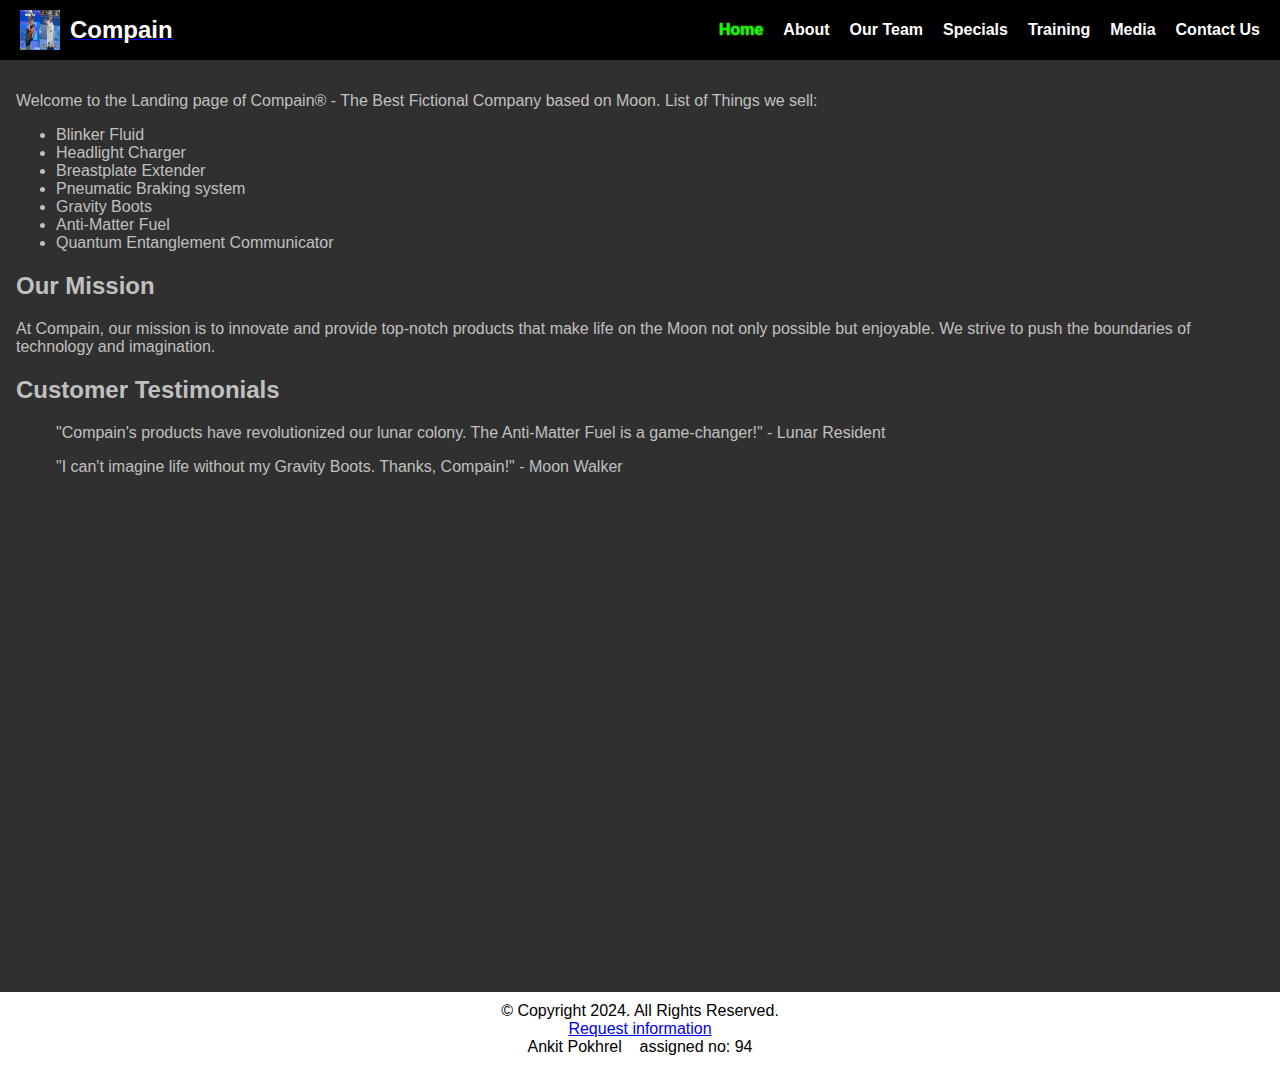
<file: index.html>
<!DOCTYPE html>
<html lang="en">
<head>
    <title>Compain | Landing Page</title>
    <meta charset="UTF-8">
    <meta name="viewport" content="width=device-width, initial-scale=1.0">
    <link rel="stylesheet" href="css/styles.css">
    <link rel="stylesheet" href="css/styles.css">
    <link rel="apple-touch-icon" sizes="180x180" href="favicon_io/apple-touch-icon.png">
<link rel="icon" type="image/png" sizes="32x32" href="favicon_io/favicon-32x32.png">
<link rel="icon" type="image/png" sizes="16x16" href="favicon_io/favicon-16x16.png">
<link rel="manifest" href="favicon_io/site.webmanifest">

</head>
<body style="height:100vh;">
    <!-- Name: Ankit Pokhrel; student number:c0953078  -->

    <header>
        <nav class="navbar">
            <div class="navbar-brand">
                <img src="images/947tbj.jpg" alt="Company Banner image" class="brand-img">
                <a href="/"><span class="brand-name">Compain</span></a>
            </div>
            <button class="navbar-toggler" onclick="toggleMenu()">☰</button>
            <div class="navbar-links" id="navbarLinks">
                <a href="#" class="active">Home</a>
                <a href="about.html">About</a>
                <a href="team.html">Our Team</a>
                <a href="specials.html">Specials</a>
                <a href="training.html">Training</a>
                <a href="media.html">Media</a>
                 <a href="contact.html">Contact Us</a>
            </div>
        </nav>
    </header>
    

    <main style="height:100vh;">
        <section>
            <p>
                Welcome to the Landing page of Compain&reg; - The Best Fictional Company based on Moon. 
                List of Things we sell: 
            </p>
            <ul>
                <li>Blinker Fluid</li>
                <li>Headlight Charger</li>
                <li>Breastplate Extender</li>
                <li>Pneumatic Braking system</li>
                <li>Gravity Boots</li>
                <li>Anti-Matter Fuel</li>
                <li>Quantum Entanglement Communicator</li>
            </ul>
        </section>
        <section>
            <h2>Our Mission</h2>
            <p>
                At Compain, our mission is to innovate and provide top-notch products that make life on the Moon not only possible but enjoyable. We strive to push the boundaries of technology and imagination.
            </p>
        </section>
        <section>
            <h2>Customer Testimonials</h2>
            <blockquote>
                "Compain's products have revolutionized our lunar colony. The Anti-Matter Fuel is a game-changer!" - Lunar Resident
            </blockquote>
            <blockquote>
                "I can't imagine life without my Gravity Boots. Thanks, Compain!" - Moon Walker
            </blockquote>
        </section>
    </main>
    

    <footer style="bottom:0px;">
        &copy; Copyright 2024. All Rights Reserved.<br> 
        <a href="mailto:info@compain.com">Request information</a><br>
        Ankit Pokhrel&nbsp; &nbsp;  assigned no: 94
    </footer>
    <script>
        // Toggle mobile menu visibility
        function toggleMenu() {
            const links = document.getElementById("navbarLinks");
            links.classList.toggle("show");
        }
    </script>
</body>
</html>
</file>
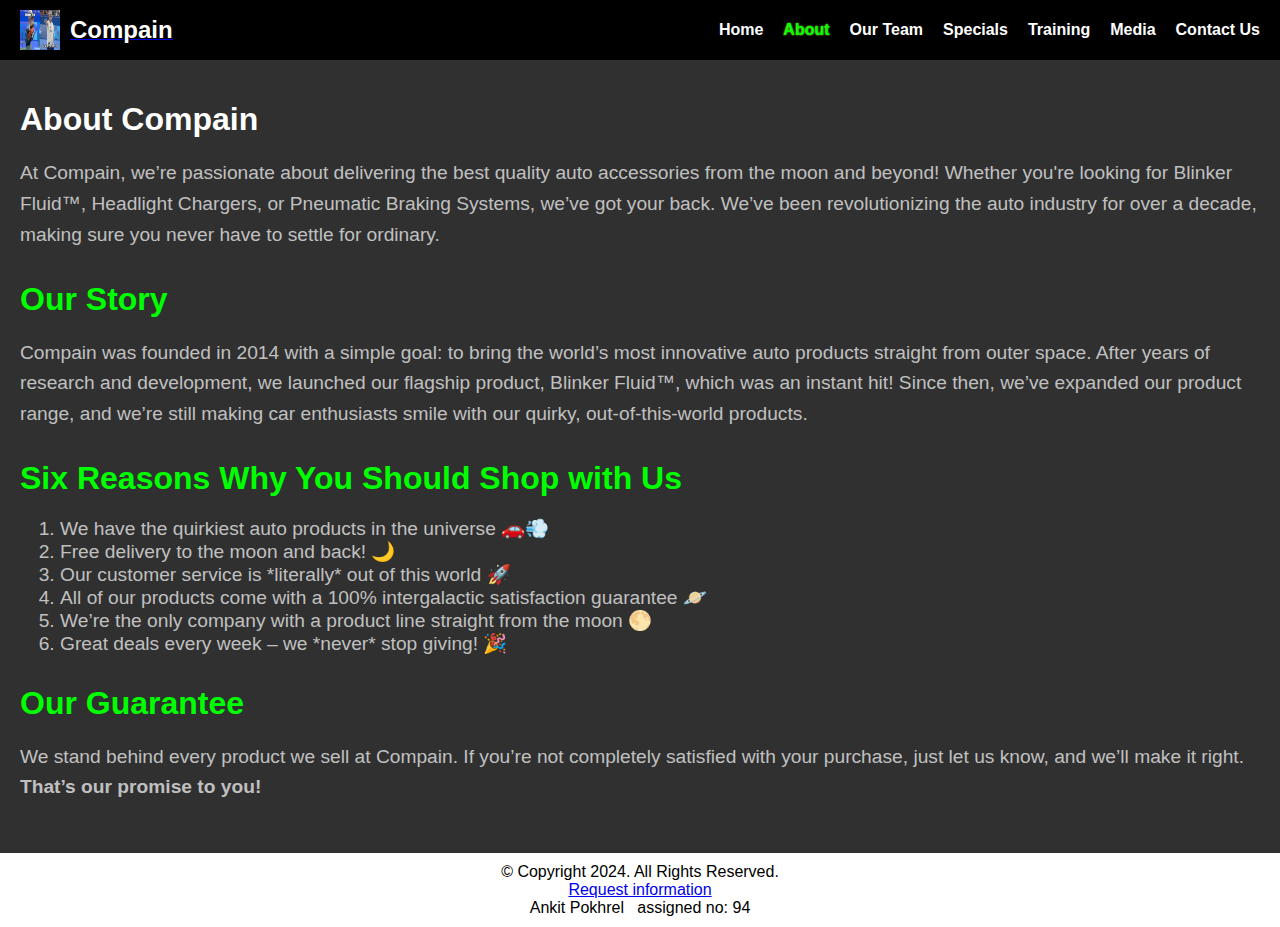
<file: about.html>
<!DOCTYPE html>
<html lang="en">
<head>
    <title>About | Compain</title>
    <meta charset="UTF-8">
    <meta name="viewport" content="width=device-width, initial-scale=1.0">
    <link rel="stylesheet" href="css/styles.css">
    <link rel="stylesheet" href="css/about.css">
    <link rel="apple-touch-icon" sizes="180x180" href="favicon_io/apple-touch-icon.png">
<link rel="icon" type="image/png" sizes="32x32" href="favicon_io/favicon-32x32.png">
<link rel="icon" type="image/png" sizes="16x16" href="favicon_io/favicon-16x16.png">
<link rel="manifest" href="favicon_io/site.webmanifest">
</head>
<body>
    <!-- Name: Ankit Pokhrel; student number:c0953078  -->

    <header>
        <nav class="navbar">
            <div class="navbar-brand">
                <img src="images/947tbj.jpg" alt="Company Banner image" class="brand-img">
                <a href="/"><span class="brand-name">Compain</span></a>
            </div>
            <button class="navbar-toggler" onclick="toggleMenu()">☰</button>
            <div class="navbar-links" id="navbarLinks">
                <a href="index.html">Home</a>
                <a href="#" class="active">About</a>
                <a href="team.html">Our Team</a>
                <a href="specials.html">Specials</a>
                <a href="training.html">Training</a>
                <a href="media.html">Media</a>
                 <a href="contact.html">Contact Us</a>
            </div>
        </nav>
    </header>

    <main>
        <div class="about-section">
            <h1>About Compain</h1>
            <p>At Compain, we’re passionate about delivering the best quality auto accessories from the moon and beyond! Whether you're looking for Blinker Fluid™, Headlight Chargers, or Pneumatic Braking Systems, we’ve got your back. We’ve been revolutionizing the auto industry for over a decade, making sure you never have to settle for ordinary.</p>
        </div>

        <div class="story-section">
            <h2>Our Story</h2>
            <p>Compain was founded in 2014 with a simple goal: to bring the world’s most innovative auto products straight from outer space. After years of research and development, we launched our flagship product, Blinker Fluid™, which was an instant hit! Since then, we’ve expanded our product range, and we’re still making car enthusiasts smile with our quirky, out-of-this-world products.</p>
        </div>

        <div class="reasons-section">
            <h2>Six Reasons Why You Should Shop with Us</h2>
            <ol>
                <li>We have the quirkiest auto products in the universe 🚗💨</li>
                <li>Free delivery to the moon and back! 🌙</li>
                <li>Our customer service is *literally* out of this world 🚀</li>
                <li>All of our products come with a 100% intergalactic satisfaction guarantee 🪐</li>
                <li>We’re the only company with a product line straight from the moon 🌕</li>
                <li>Great deals every week – we *never* stop giving! 🎉</li>
            </ol>
        </div>

        <div class="guarantee-section">
            <h2>Our Guarantee</h2>
            <p>We stand behind every product we sell at Compain. If you’re not completely satisfied with your purchase, just let us know, and we’ll make it right. <br><strong>That’s our promise to you!</strong></p>
        </div>
    </main>

    <footer>
        &copy; Copyright 2024. All Rights Reserved.<br>
        <a href="mailto:info@compain.com">Request information</a><br>
        Ankit Pokhrel&nbsp; &nbsp;assigned no: 94
    </footer>

    <script>
        // Toggle mobile menu visibility
        function toggleMenu() {
            const links = document.getElementById("navbarLinks");
            links.classList.toggle("show");
        }
    </script>
</body>
</html>
</file>
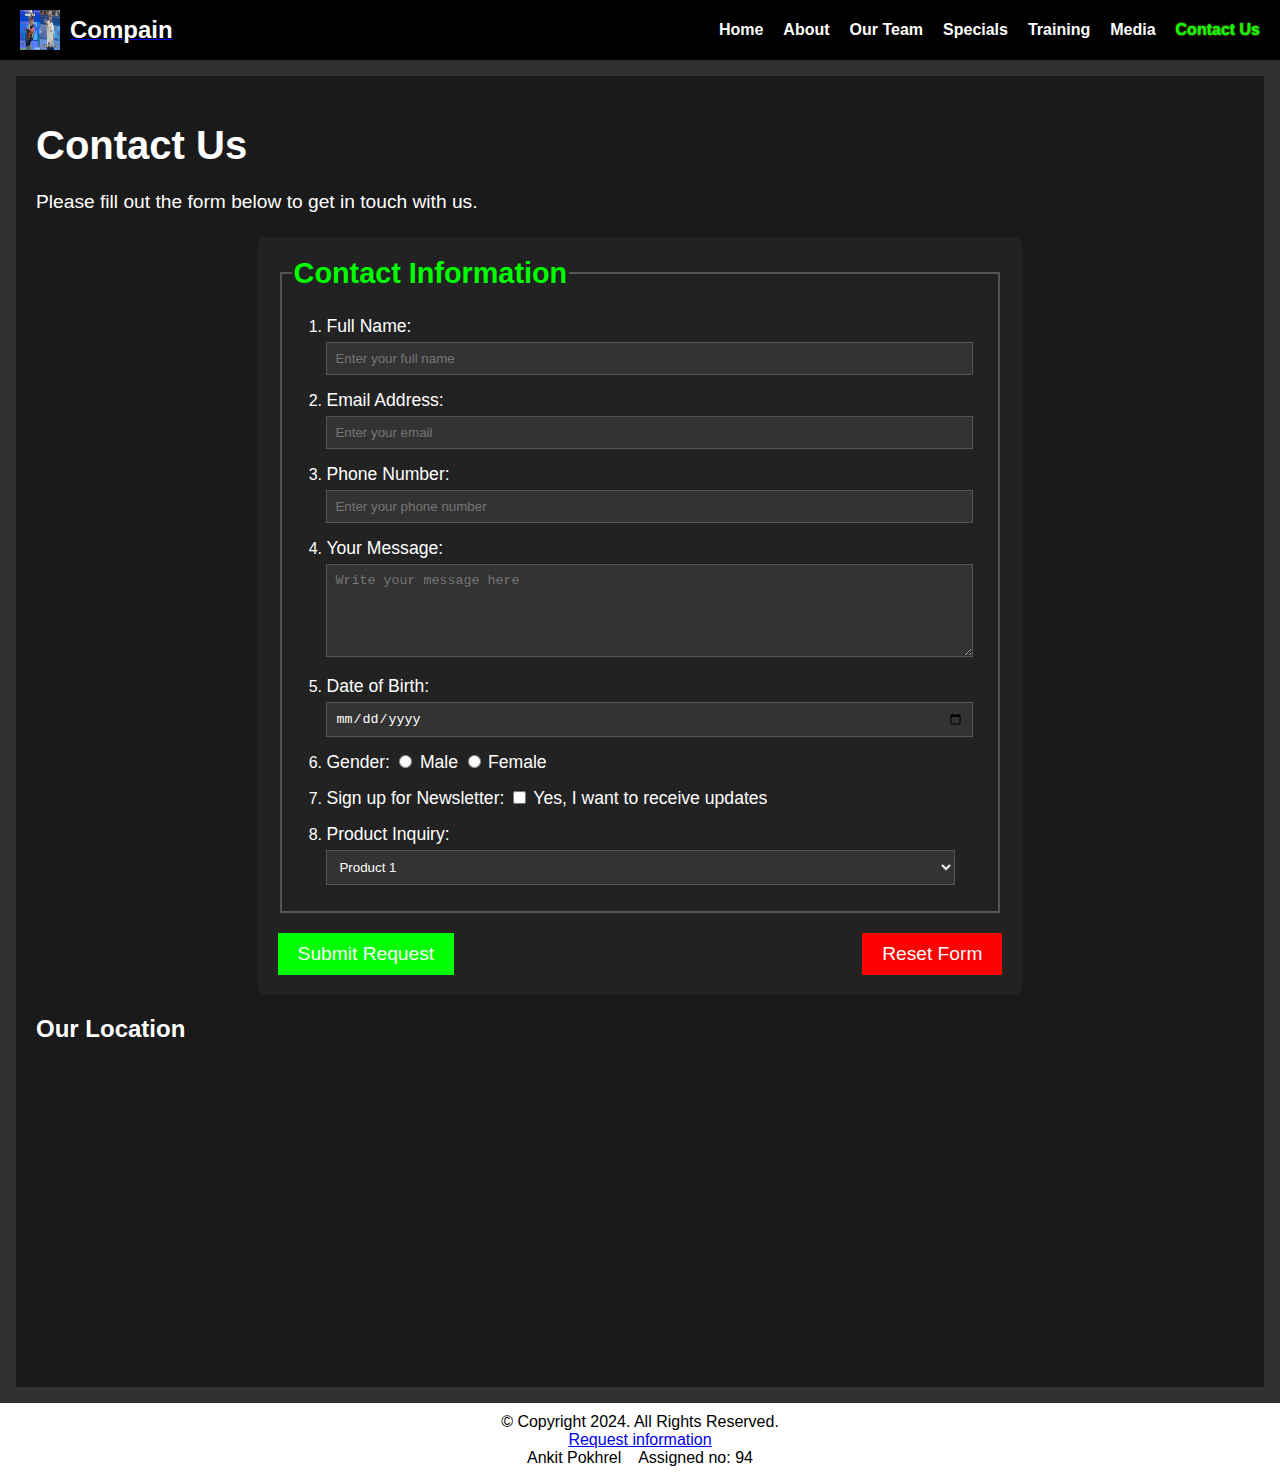
<file: contact.html>
<!DOCTYPE html>
<html lang="en">
<head>
    <meta charset="UTF-8">
    <meta name="viewport" content="width=device-width, initial-scale=1.0">
    <title>Contact Us | Compain</title>
    <link rel="stylesheet" href="css/styles.css">
    
    <link rel="stylesheet" href="css/contact.css">
    <link rel="apple-touch-icon" sizes="180x180" href="favicon_io/apple-touch-icon.png">
<link rel="icon" type="image/png" sizes="32x32" href="favicon_io/favicon-32x32.png">
<link rel="icon" type="image/png" sizes="16x16" href="favicon_io/favicon-16x16.png">
<link rel="manifest" href="favicon_io/site.webmanifest">
</head>
<body>
    <!-- Name: Ankit Pokhrel; student number:c0953078  -->

    <header>
        <nav class="navbar">
            <div class="navbar-brand">
                <img src="images/947tbj.jpg" alt="Company Banner image" class="brand-img">
                <a href="/"><span class="brand-name">Compain</span></a>
            </div>
            <button class="navbar-toggler" onclick="toggleMenu()">☰</button>
            <div class="navbar-links" id="navbarLinks">
                <a href="index.html">Home</a>
                <a href="about.html">About</a>
                <a href="team.html">Our Team</a>
                <a href="specials.html">Specials</a>
                <a href="training.html">Training</a>
                <a href="media.html">Media</a>
                 <a href="#" class="active" disabled>Contact Us</a>
            </div>
        </nav>
    </header>

    <main>
        <section class="contact-section">
            <h1>Contact Us</h1>
            <p>Please fill out the form below to get in touch with us.</p>


            <form action="/submit-form" method="POST" class="contact-form">
                <fieldset>
                    <legend>Contact Information</legend>
                    <ol>
                        <li>
                            <label for="name">Full Name:</label>
                            <input type="text" id="name" name="name" placeholder="Enter your full name" required size="20">
                        </li>
                        <li>
                            <label for="email">Email Address:</label>
                            <input type="email" id="email" name="email" placeholder="Enter your email" required size="20">
                        </li>
                        <li>
                            <label for="phone">Phone Number:</label>
                            <input type="number" id="phone" name="phone" placeholder="Enter your phone number" size="20">
                        </li>
                        <li>
                            <label for="message">Your Message:</label>
                            <textarea id="message" name="message" rows="5" cols="30" placeholder="Write your message here" required></textarea>
                        </li>
                        <li>
                            <label for="dob">Date of Birth:</label>
                            <input type="date" id="dob" name="dob" required>
                        </li>
                        <li>
                            <label for="gender">Gender:</label>
                            <input type="radio" id="male" name="gender" value="male">
                            <label for="male">Male</label>
                            <input type="radio" id="female" name="gender" value="female">
                            <label for="female">Female</label>
                        </li>
                        <li>
                            <label for="newsletter">Sign up for Newsletter:</label>
                            <input type="checkbox" id="newsletter" name="newsletter">
                            <label for="newsletter">Yes, I want to receive updates</label>
                        </li>
                        <li>
                            <label for="product">Product Inquiry:</label>
                            <select id="product" name="product">
                                <option value="product1">Product 1</option>
                                <option value="product2">Product 2</option>
                                <option value="product3">Product 3</option>
                            </select>
                        </li>
                    </ol>
                </fieldset>

                <div class="form-buttons">
                    <button type="submit">Submit Request</button>
                    <button type="reset">Reset Form</button>
                </div>
            </form>
            <div class="map-container">
                <h2>Our Location</h2>
                <iframe src="https://www.google.com/maps/embed?pb=!1m18!1m12!1m3!1d28619.298334788284!2d-123.38423079996117!3d48.423546991852305!2m3!1f0!2f0!3f0!3m2!1i1024!2i768!4f13.1!3m3!1m2!1s0x548f738bddb06171%3A0x38e8f3741ebb48ed!2sVictoria%2C%20BC%2C%20Canada!5e0!3m2!1sen!2snp!4v1733467991149!5m2!1sen!2snp" width="100%" height="300" style="border:0;" allowfullscreen="" loading="lazy" referrerpolicy="no-referrer-when-downgrade"></iframe>
            </div>
        </section>
    </main>

    <footer>
        &copy; Copyright 2024. All Rights Reserved.<br>
        <a href="mailto:info@compain.com">Request information</a><br>
        Ankit Pokhrel&nbsp; &nbsp; Assigned no: 94
    </footer>

    <script>
        // Toggle mobile menu visibility
        function toggleMenu() {
            const links = document.getElementById("navbarLinks");
            links.classList.toggle("show");
        }
    </script>
</body>
</html>
</file>
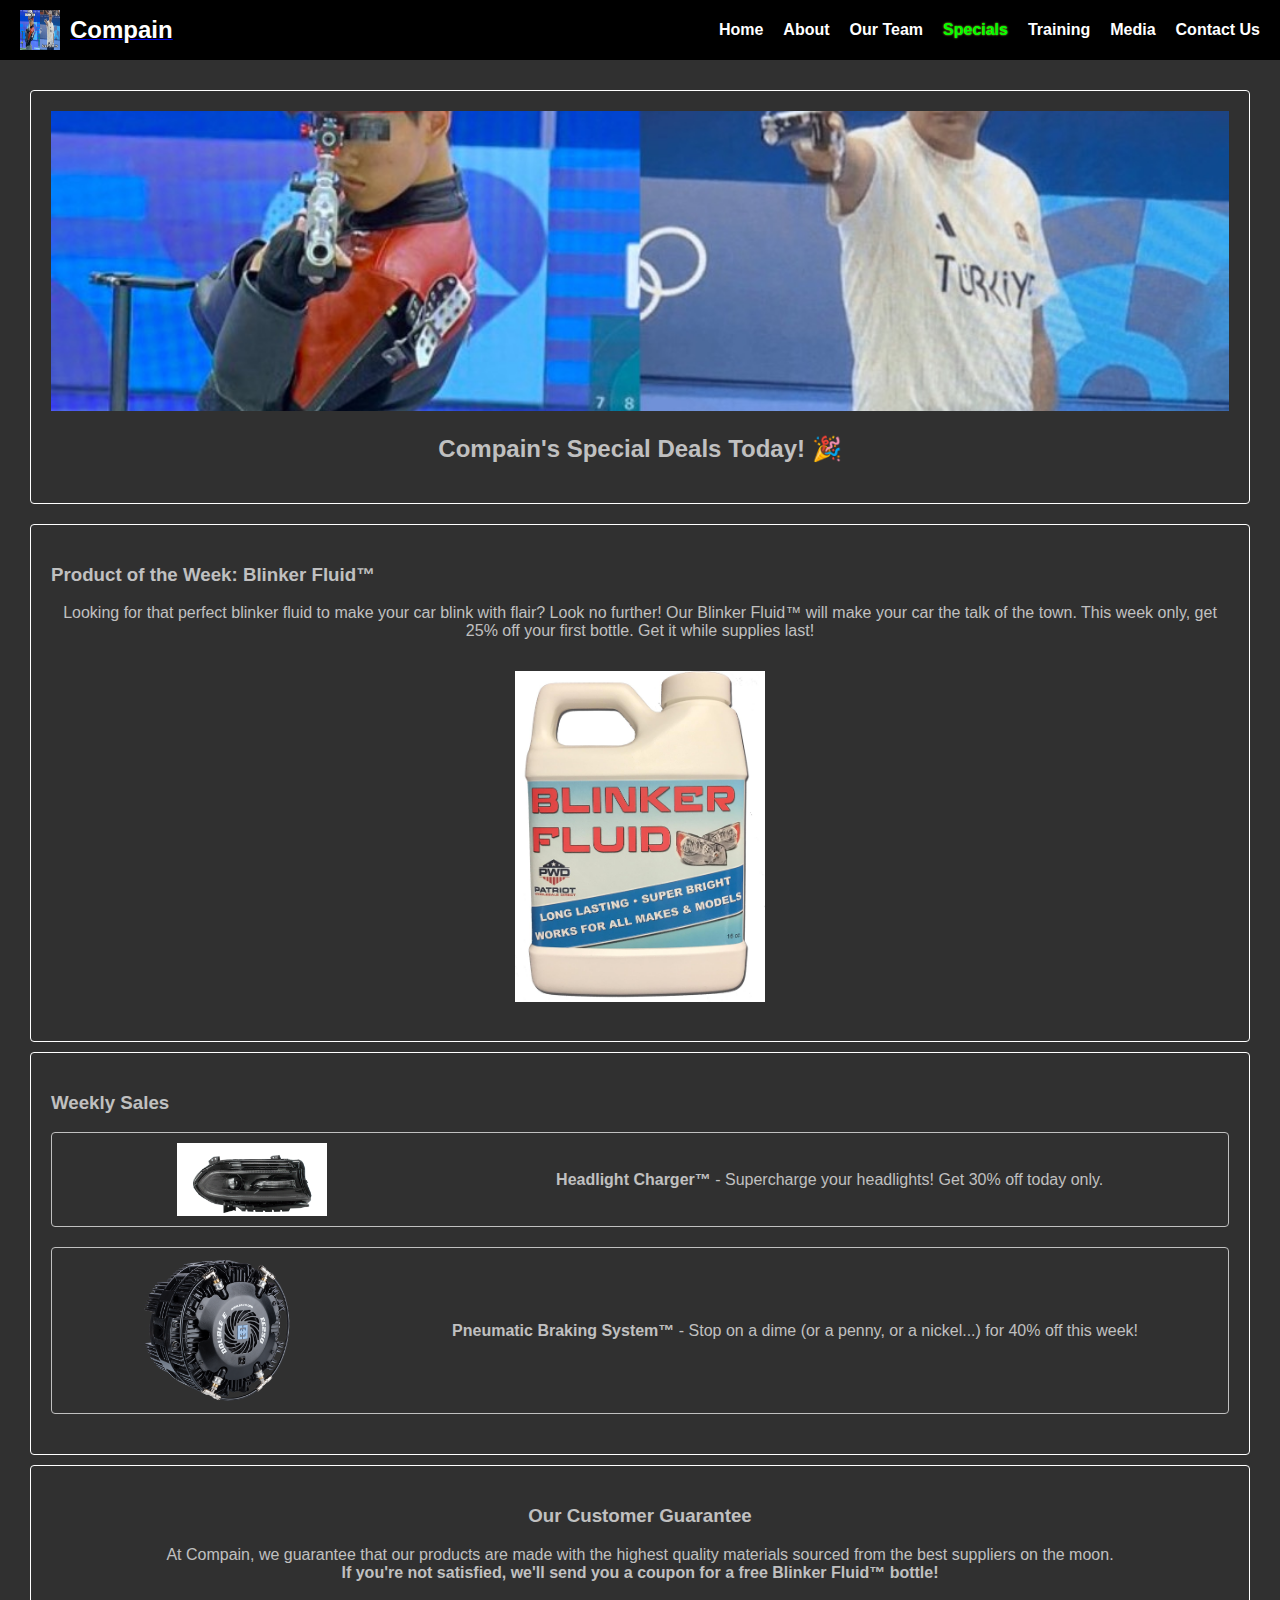
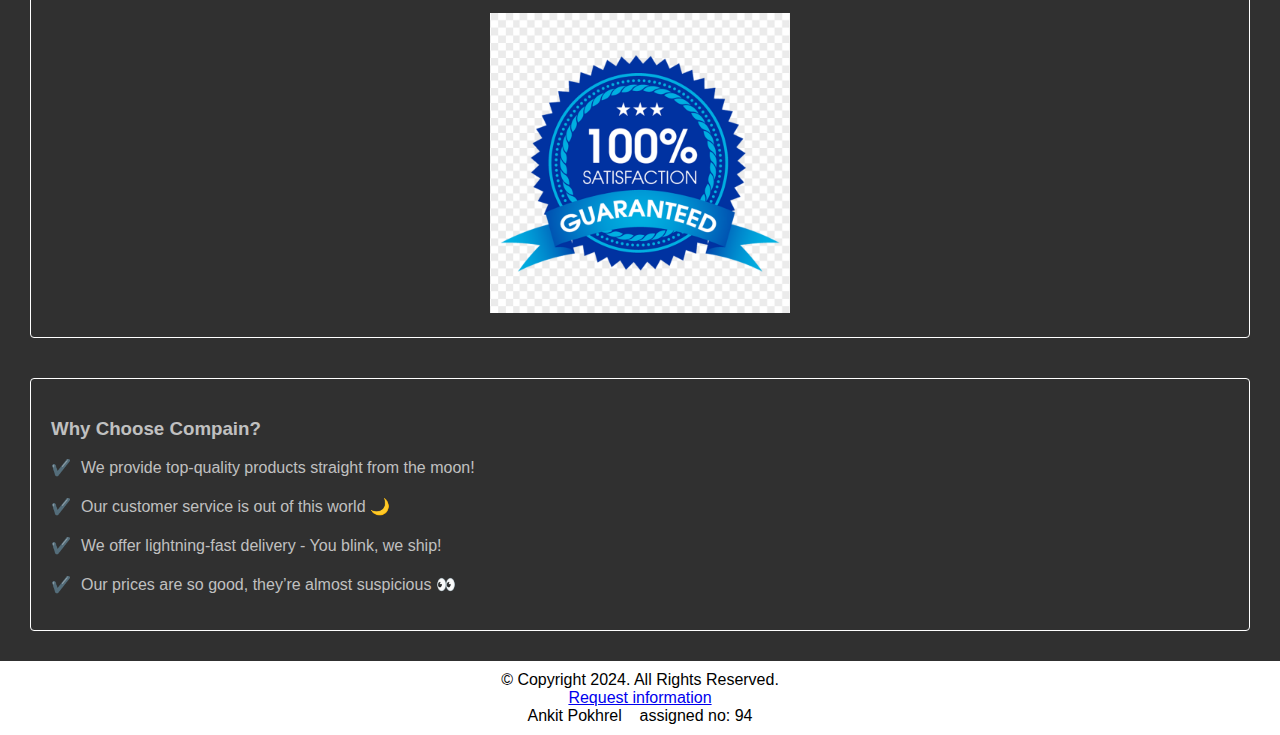
<file: specials.html>
<!DOCTYPE html>
<html lang="en">
<head>
    <title>Specials | Compain</title>
    <meta charset="UTF-8">
    <meta name="viewport" content="width=device-width, initial-scale=1.0">
    <link rel="stylesheet" href="css/styles.css">

    <link rel="stylesheet" href="css/specials.css">
    <link rel="apple-touch-icon" sizes="180x180" href="favicon_io/apple-touch-icon.png">
<link rel="icon" type="image/png" sizes="32x32" href="favicon_io/favicon-32x32.png">
<link rel="icon" type="image/png" sizes="16x16" href="favicon_io/favicon-16x16.png">
<link rel="manifest" href="favicon_io/site.webmanifest">
</head>
<body>
    <!-- Name: Ankit Pokhrel; student number:c0953078  -->


    <header>
        <nav class="navbar">
            <div class="navbar-brand">
                <img src="images/947tbj.jpg" alt="Company Banner image" class="brand-img">
                <a href="/"><span class="brand-name">Compain</span></a>
            </div>
            <button class="navbar-toggler" onclick="toggleMenu()">☰</button>
            <div class="navbar-links" id="navbarLinks">
                <a href="index.html" >Home</a>
                <a href="about.html">About</a>
                <a href="team.html">Our Team</a>
                <a href="#" class="active">Specials</a>
                <a href="training.html">Training</a>
                <a href="media.html">Media</a>
                 <a href="contact.html">Contact Us</a>
            </div>
        </nav>
    </header>

    <main>
        <section class="banner">
            <img src="images/947tbj.jpg" alt="Special Deals Banner" class="banner-img">
            <h2>Compain's Special Deals Today! 🎉</h2>
        </section>

        <section class="product-of-the-week">
            <h3>Product of the Week: Blinker Fluid™</h3>
            <div class="product-description">
                <p>Looking for that perfect blinker fluid to make your car blink with flair? Look no further! Our Blinker Fluid™ will make your car the talk of the town. This week only, get 25% off your first bottle. Get it while supplies last!</p>
                <img src="images/blinker_fluid.jpg" alt="Blinker Fluid" class="product-img">
            </div>
        </section>

        <section class="weekly-sales">
            <h3>Weekly Sales</h3>
            <div class="sales-item">
                <img src="images/headlight-charger.gif" alt="Headlight Charger" class="sales-img">
                <p><strong>Headlight Charger™</strong> - Supercharge your headlights! Get 30% off today only.</p>
            </div>
            <div class="sales-item">
                <img src="images/pneumatic-brake.png"  alt="Pneumatic Braking System" class="sales-img">
                <p><strong>Pneumatic Braking System™</strong> - Stop on a dime (or a penny, or a nickel...) for 40% off this week!</p>
            </div>
        </section>

        <section class="customer-guarantee">
            <h3>Our Customer Guarantee</h3>
            <p>At Compain, we guarantee that our products are made with the highest quality materials sourced from the best suppliers on the moon. <br> <strong>If you're not satisfied, we'll send you a coupon for a free Blinker Fluid™ bottle!</strong></p>
            <img src="images/customer-guarantee.png" alt="Customer Guarantee" class="guarantee-img">
        </section>

        <section class="why-choose-us">
            <h3>Why Choose Compain?</h3>
            <ul>
                <li> We provide top-quality products straight from the moon!</li>
                <li> Our customer service is out of this world 🌙</li>
                <li>We offer lightning-fast delivery - You blink, we ship!</li>
                <li>Our prices are so good, they’re almost suspicious 👀</li>
            </ul>
        </section>
    </main>

    <footer>
        &copy; Copyright 2024. All Rights Reserved.<br>
        <a href="mailto:info@compain.com">Request information</a><br>
        Ankit Pokhrel&nbsp; &nbsp; assigned no: 94
    </footer>

    <script>
        // Toggle mobile menu visibility
        function toggleMenu() {
            const links = document.getElementById("navbarLinks");
            links.classList.toggle("show");
        }
    </script>
</body>
</html>
</file>
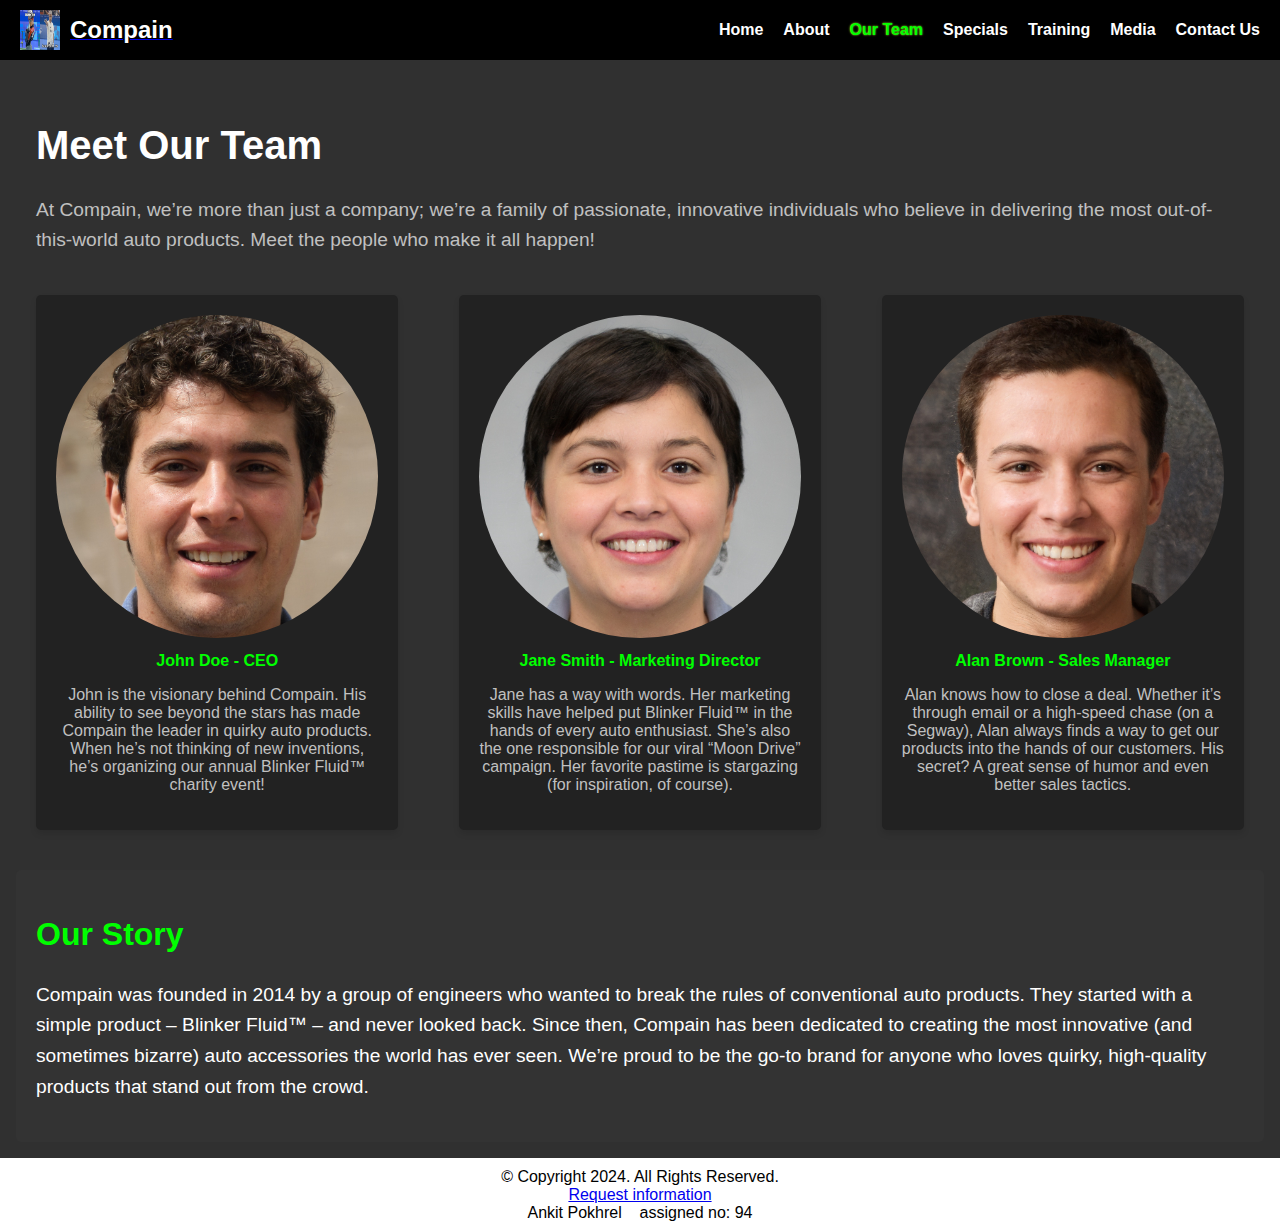
<file: team.html>
<!DOCTYPE html>
<html lang="en">
<head>
    <meta charset="UTF-8">
    <meta name="viewport" content="width=device-width, initial-scale=1.0">
    <title>Our Team | Compain</title>
    <link rel="stylesheet" href="css/styles.css">

    <link rel="stylesheet" href="css/team.css">
    <link rel="apple-touch-icon" sizes="180x180" href="favicon_io/apple-touch-icon.png">
<link rel="icon" type="image/png" sizes="32x32" href="favicon_io/favicon-32x32.png">
<link rel="icon" type="image/png" sizes="16x16" href="favicon_io/favicon-16x16.png">
<link rel="manifest" href="favicon_io/site.webmanifest">
</head>
<body>
    <!-- Name: Ankit Pokhrel; student number:c0953078  -->


    <header>
        <nav class="navbar">
            <div class="navbar-brand">
                <img src="images/947tbj.jpg" alt="Company Banner image" class="brand-img">
                <a href="/"><span class="brand-name">Compain</span></a>
            </div>
            <button class="navbar-toggler" onclick="toggleMenu()">☰</button>
            <div class="navbar-links" id="navbarLinks">
                <a href="index.html">Home</a>
                <a href="about.html">About</a>
                <a href="#" class="active">Our Team</a>
                <a href="specials.html">Specials</a>
                <a href="training.html">Training</a>
                <a href="media.html">Media</a>
                 <a href="contact.html">Contact Us</a>
            </div>
        </nav>
    </header>

    <main>
        <section class="team-section">
            <h1>Meet Our Team</h1>
            <p>At Compain, we’re more than just a company; we’re a family of passionate, innovative individuals who believe in delivering the most out-of-this-world auto products. Meet the people who make it all happen!</p>
        </section>

        <section class="team-members">
            <article class="team-member">
                <figure>
                    <img src="images/Face-1.jpeg" alt="John Doe" class="team-img">
                    <figcaption>John Doe - CEO</figcaption>
                </figure>
                <p>John is the visionary behind Compain. His ability to see beyond the stars has made Compain the leader in quirky auto products. When he’s not thinking of new inventions, he’s organizing our annual Blinker Fluid™ charity event!</p>
            </article>

            <article class="team-member">
                <figure>
                    <img src="images/Face-2.jpeg" alt="Jane Smith" class="team-img">
                    <figcaption>Jane Smith - Marketing Director</figcaption>
                </figure>
                <p>Jane has a way with words. Her marketing skills have helped put Blinker Fluid™ in the hands of every auto enthusiast. She’s also the one responsible for our viral “Moon Drive” campaign. Her favorite pastime is stargazing (for inspiration, of course).</p>
            </article>

            <article class="team-member">
                <figure>
                    <img src="images/Face.jpeg" alt="Alan Brown" class="team-img">
                    <figcaption>Alan Brown - Sales Manager</figcaption>
                </figure>
                <p>Alan knows how to close a deal. Whether it’s through email or a high-speed chase (on a Segway), Alan always finds a way to get our products into the hands of our customers. His secret? A great sense of humor and even better sales tactics.</p>
            </article>
        </section>

        <aside class="team-history">
            <h2>Our Story</h2>
            <p>Compain was founded in 2014 by a group of engineers who wanted to break the rules of conventional auto products. They started with a simple product – Blinker Fluid™ – and never looked back. Since then, Compain has been dedicated to creating the most innovative (and sometimes bizarre) auto accessories the world has ever seen. We’re proud to be the go-to brand for anyone who loves quirky, high-quality products that stand out from the crowd.</p>
        </aside>
    </main>

    <footer>
        &copy; Copyright 2024. All Rights Reserved.<br>
        <a href="mailto:info@compain.com">Request information</a><br>
        Ankit Pokhrel&nbsp; &nbsp; assigned no: 94
    </footer>

    <script>
        // Toggle mobile menu visibility
        function toggleMenu() {
            const links = document.getElementById("navbarLinks");
            links.classList.toggle("show");
        }
    </script>
</body>
</html>
</file>
<file: css/styles.css>
/* Base Styles */
body {
    margin: 0;
    font-family: Arial, sans-serif;
    background-color: #303030;
    color: #c0c0c0;
}

/* Navbar Styles */
.navbar {
    display: flex;
    justify-content: space-between;
    align-items: center;
    background-color: #000;
    padding: 10px 20px;
    position: sticky;
    top: 0;
    z-index: 1000;
}
main {
    padding: 1em 1em;

}

.navbar-brand {
    display: flex;
    align-items: center;
}

.brand-img {
    height: 40px;
    width: 40px;
    margin-right: 10px;
}

.brand-name {
    color: #fff;
    font-size: 1.5em;
    font-weight: bold;
}

.navbar-links {
    display: flex;
    gap: 20px;
}

.navbar-links a {
    text-decoration: none;
    color: #fff;
    font-weight: bold;
    transition: 0.3s;
    text-underline-offset: 10px;

}

.navbar-links a:hover {
    color: orange;
    text-decoration: underline;

}

.navbar-links a.active {
    color: #0f0;
    text-shadow: 0px 0px 2px greenyellow;
}

.navbar-toggler {
    display: none;
    font-size: 1.5em;
    background: none;
    border: none;
    color: #fff;
    cursor: pointer;
}

/* Responsive Design */
@media (max-width: 768px) {
    .navbar-links {
        display: none;
        flex-direction: column;
        background-color: #000;
        position: absolute;
        top: 60px;
        right: 20px;
        width: 200px;
        padding: 10px;
        border-radius: 5px;
    }

    .navbar-links.show {
        display: flex;
    }

    .navbar-toggler {
        display: block;
    }
}

/* Footer Styles */
footer {
    background-color: white;
    color: black;
    text-align: center;
    padding: 10px 0;
    position: relative;
    bottom: 0;
}
</file>
<file: css/about.css>
/* Responsive Design */
@media (max-width: 768px) {
    .navbar-links {
        display: none;
        flex-direction: column;
        background-color: #000;
        position: absolute;
        top: 60px;
        right: 20px;
        width: 200px;
        padding: 10px;
        border-radius: 5px;
    }

    .navbar-links.show {
        display: flex;
    }

    .navbar-toggler {
        display: block;
    }
}

main {
    padding: 20px;
}

/* About Section */
.about-section, .story-section, .reasons-section, .guarantee-section {
    margin-bottom: 30px;
}

h1, h2 {
    color: #fff;
    font-size: 2em;
    margin-bottom: 20px;
}

h2 {
    color: #0f0;
}

p {
    font-size: 1.2em;
    line-height: 1.6;
}

ol {
    font-size: 1.2em;
}

footer {
    background-color: white;
    color: black;
    text-align: center;
    padding: 10px 0;
    position: relative;
    bottom: 0;
}

/* Media Queries for Responsive Design */
@media (max-width: 600px) {
    .about-section h1, .story-section h2, .reasons-section h2, .guarantee-section h2 {
        font-size: 1.5em;
    }

    .about-section p, .story-section p, .reasons-section p {
        font-size: 1em;
    }

    .navbar {
        padding: 10px;
    }

    .navbar-links a {
        font-size: 1em;
    }
}

@media (max-width: 1024px) {
    .about-section p, .story-section p, .reasons-section p {
        font-size: 1.1em;
    }
}
</file>
<file: css/contact.css>
/* Contact Form Section */
.contact-section {
    padding: 20px;
    background-color: #1a1a1a;
    color: #fff;
}

.contact-section h1 {
    font-size: 2.5em;
    margin-bottom: 10px;
}

.contact-section p {
    font-size: 1.2em;
    line-height: 1.6;
}

/* Contact Form Styles */
.contact-form {
    width: 60%;
    margin: 0 auto;
    background-color: #222;
    padding: 20px;
    border-radius: 8px;
}

.contact-form fieldset {
    border: 2px solid #555;
    padding: 10px;
    margin-bottom: 20px;
}

.contact-form legend {
    font-size: 1.8em;
    font-weight: bold;
    color: #0f0;
}

.contact-form ol {
    list-style-type: decimal;
    padding-left: 5%;
}

.contact-form li {
    margin-bottom: 15px;
}

.contact-form label {
    font-size: 1.1em;
    color: #fff;
}

.contact-form input, .contact-form select, .contact-form textarea {
    width: 95%;
    padding: 8px;
    margin-top: 5px;
    background-color: #333;
    border: 1px solid #555;
    color: #fff;
}

.contact-form input[type="radio"], .contact-form input[type="checkbox"] {
    width: auto;
    padding-bottom: 5px !important;
    margin-top: 0px !important;
}

.contact-form textarea {
    resize: vertical;
}

.contact-form .form-buttons {
    display: flex;
    justify-content: space-between;
    margin-top: 20px;
}

.contact-form button {
    padding: 10px 20px;
    background-color: #555;
    color: #fff;
    border: none;
    font-size: 1.2em;
    cursor: pointer;
}

.contact-form button[type="submit"] {
    background-color: #0f0;
}

.contact-form button[type="reset"] {
    background-color: #f00;
}

.contact-form button:hover {
    background-color: #888;
}

footer {
    background-color: white;
    color: black;
    text-align: center;
    padding: 10px 0;
    position: relative;
    bottom: 0;
}

/* Media Queries */
@media (max-width: 768px) {
    .contact-form {
        width: 90%;
    }
}
</file>
<file: css/specials.css>
/* Responsive Design */
@media (max-width: 768px) {
    .navbar-links {
        display: none;
        flex-direction: column;
        background-color: #000;
        position: absolute;
        top: 60px;
        right: 20px;
        width: 200px;
        padding: 10px;
        border-radius: 5px;
    }

    .navbar-links.show {
        display: flex;
    }

    .navbar-toggler {
        display: block;
    }
}


main {
    padding: 20px;
}

.banner {
    text-align: center;
    margin-bottom: 20px;
}

.banner-img {
    width: 100%;
    max-height: 300px;
    object-fit: cover;
}

.product-description {
    text-align: center;
}

.product-img {
    width: 250px;
    height: auto;
    margin: 15px;
}

.sales-item {
    display: flex;
    justify-content: space-around;
    align-items: center;
    margin-bottom: 20px;
}

.sales-img {
    width: 150px;
    height: auto;
}

.customer-guarantee {
    text-align: center;
    margin-bottom: 40px;
}

.guarantee-img {
    width: 300px;
    height: auto;
    margin-top: 15px;
}

.why-choose-us ul {
    list-style-type: none;
    padding: 0;
}

.why-choose-us li {
    display: flex;
    align-items: center;
    margin-bottom: 20px;
}

.reason-img {
    width: 50px;
    height: 50px;
    margin-right: 15px;
}

section {
    border:1px solid white;
    border-radius: 4px;
    padding: 20px;
    margin: 10px;
}
.sales-item {
    display: flex;
    justify-content: space-around;
    align-items: center;
    margin-bottom: 20px;
    border: 1px solid #c0c0c0;
    padding: 10px;
    border-radius: 4px;
    cursor:pointer
}

ul li {
    margin-bottom: 10px;
}
ul li:last-child {
    margin-bottom: 0;
}
ul li::before {
    content: "✔️";
    margin-right: 10px;
}
ul li:hover {
    color: orange;
}
/* Footer Styles */
footer {
    background-color: white;
    color: black;
    text-align: center;
    padding: 10px 0;
    position: relative;
    bottom: 0;
}
</file>
<file: css/team.css>
/* Base Styles */
* {
    box-sizing: border-box;

}

/* Team Section */
.team-section {
    padding: 20px;

}

.team-section h1 {
    color: #fff;
    font-size: 2.5em;
}

.team-section p {
    font-size: 1.2em;
    line-height: 1.6;
}

.team-members {
    display: flex;
    gap: 20px;
    justify-content: space-between;
    flex-wrap: wrap;
    padding: 0 20px;
}

.team-member {
    background-color: #222;
    padding: 20px;
    width: 30%;
    border-radius: 5px;
    box-shadow: 0 4px 6px rgba(0, 0, 0, 0.1);
    text-align: center;
}

.team-member figure {
    margin: 0;
}

.team-img {
    width: 100%;
    height: auto;
    border-radius: 50%;
}

figcaption {
    font-weight: bold;
    margin-top: 10px;
    color: #0f0;
}

/* Aside Section */
.team-history {
    background-color: #333;
    padding: 20px;
    margin-top: 40px;
    border-radius: 5px;
}

.team-history h2 {
    color: #0f0;
    font-size: 2em;
}

.team-history p {
    font-size: 1.2em;
    line-height: 1.6;
    color: #fff;
}
footer {
    background-color: white;
    color: black;
    text-align: center;
    padding: 10px 0;
    position: relative;
    bottom: 0;
}

/* Media Queries */
@media (max-width: 768px) {
    .team-members {
        flex-direction: column;
        align-items: center;
    }

    .team-member {
        width: 80%;
        margin-bottom: 20px;
    }

    .navbar-links {
        display: none;
        flex-direction: column;
        background-color: #000;
        position: absolute;
        top: 60px;
        right: 20px;
        width: 200px;
        padding: 10px;
        border-radius: 5px;
    }

    .navbar-links.show {
        display: flex;
    }

    .navbar-toggler {
        display: block;
    }
}

@media (max-width: 1024px) {
    .team-section h1 {
        font-size: 2em;
    }

    .team-history h2 {
        font-size: 1.8em;
    }
}
</file>
